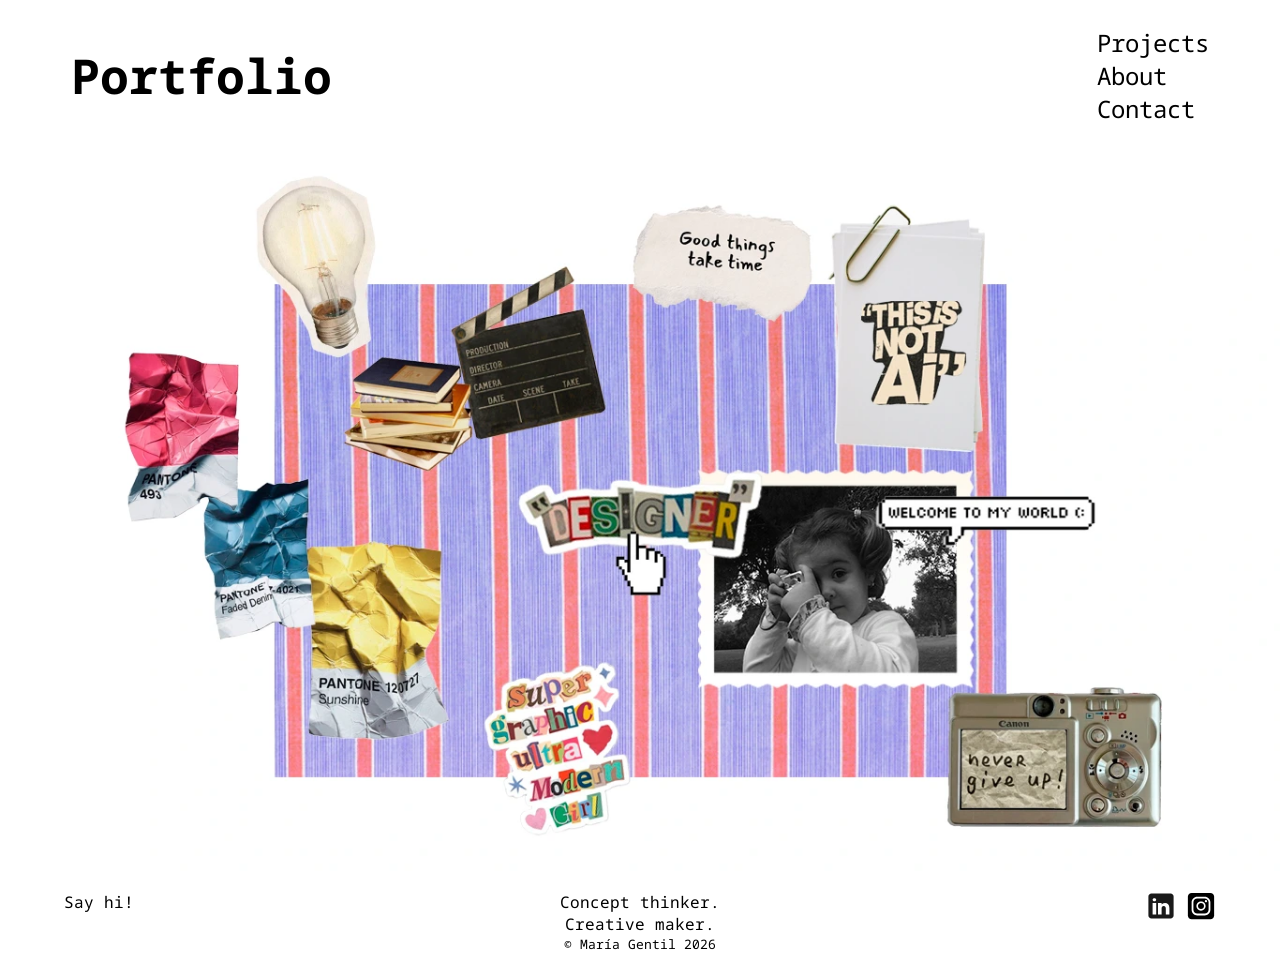
<file: index.html>
<!DOCTYPE html>
<html lang="es">

<head>
    <meta charset="UTF-8">
    <meta name="viewport" content="width=device-width, initial-scale=1.0">
    <link rel="stylesheet" href="style.css">
    <title>Portfolio María Gentil</title>
    <link rel="preconnect" href="https://fonts.googleapis.com">
    <link rel="preconnect" href="https://fonts.gstatic.com" crossorigin>
    <link href="https://fonts.googleapis.com/css2?family=Noto+Sans+Mono:wght@100..900&display=swap" rel="stylesheet">
</head>

<body>
    <header>
        <div class="header-index">
            <h1>
                <a href="index.html">
                    <span>Portfolio</span>
                </a>
            </h1>
            <nav class="header__content">
                <ul class="header__list">
                    <li>
                        <a href="projects/index.html" class="header__list_item">
                            <span>Projects</span>
                        </a>
                    </li>

                    <li>
                        <a href="about/index.html" class="header__list_item">
                            <span>About</span>
                        </a>
                    </li>

                    <li>
                        <a href="contact/index.html" class="header__list_item">
                            <span>Contact</span>
                        </a>
                    </li>
                </ul>
            </nav>
        </div>

    </header>

    <main>
        <!-- doy dos clases, una para los estilos globales (la comparten ambas img) y una individual para hacer mediaquery  -->
        <img src="assets/img/img-home.webp" alt="Imagen portada" class="imagen-portada img-desktop">
        <img src="assets/img/img-home-responsive.webp" alt="Imagen portada" class="imagen-portada img-mobile">
    </main>

    <!-- aplico la notación moderna de las media queries que me ha sugerido cristian para que las img se adapten con picture al ancho del dispositivo sin necesidad de css, no me funciona xd-->

    <footer>
        <div class="footer__email">
            <a href="mailto:maria.gentil.bueno@gmail.com">
                <span>Say hi!</span>
            </a>
        </div>

        <div class="footer__text">
            <p>Concept thinker. <br> Creative maker.</p>
            <p class="footer__text_copy">&copy María Gentil 2026</p>
        </div>

        <div class="footer__icons">
            <a href="https://www.linkedin.com/in/mariagentil/">
                <img src="assets/icons/icon-linkedin.svg" alt="Icono Linkedin" class="footer__icons">
            </a>

            <a href="https://www.instagram.com/bymerygentil?igsh=NXA0N252anNlNWxo&utm_source=qr">
                <img src="assets/icons/icon-instagram.svg" alt="Icono instagram" class="footer__icons">
            </a>

        </div>
    </footer>
</body>

</html>
</file>
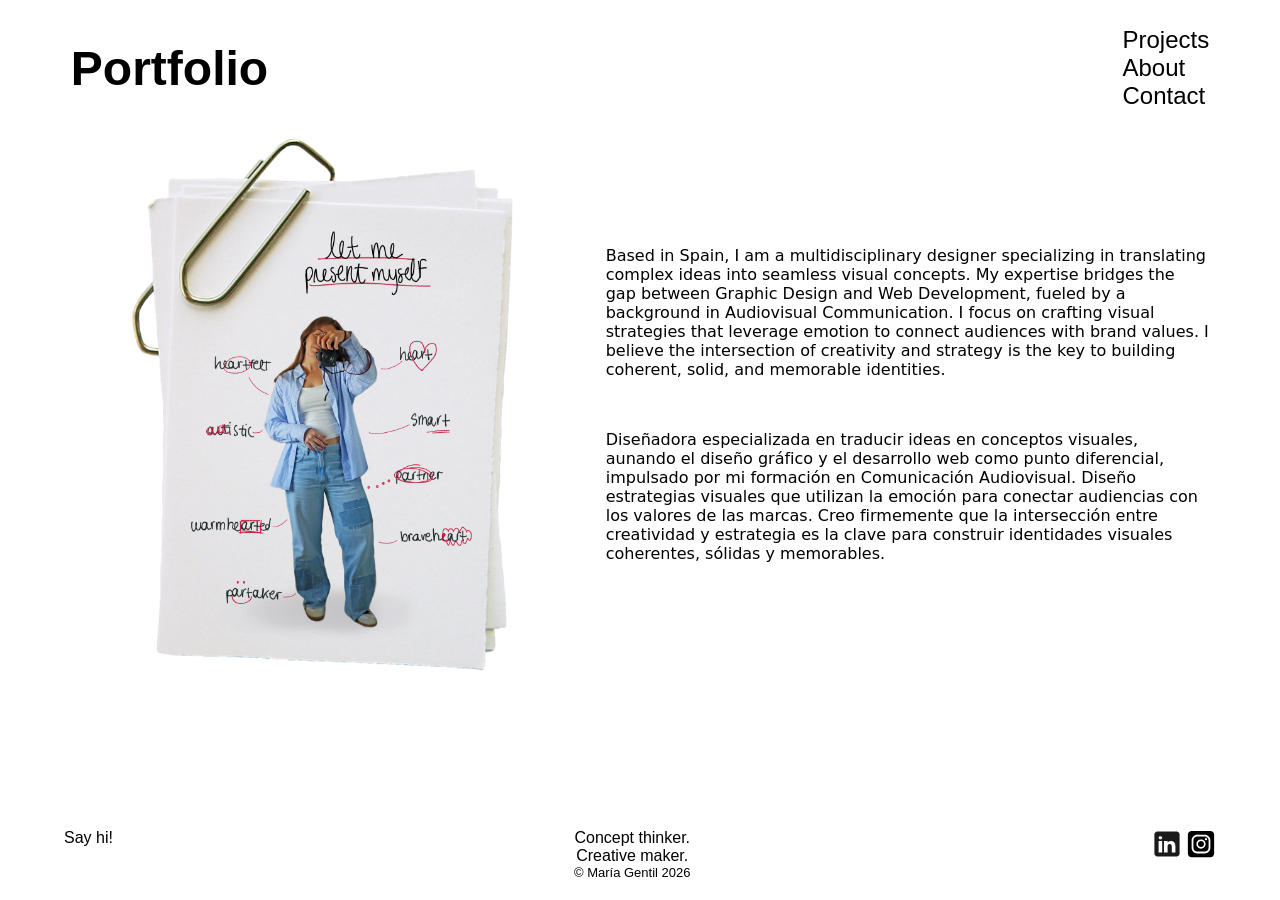
<file: about/index.html>
<!DOCTYPE html>
<html lang="es">
<head>
    <meta charset="UTF-8">
    <meta name="viewport" content="width=device-width, initial-scale=1.0">
    <title>About</title>
    <link rel="stylesheet" href="../style.css">
</head>

<body>
<header>
    <div class="header">
        <h1>
            <a href="index.html">
                <span>Portfolio</span>
            </a>
        </h1>
        <nav class="header__content">
            <ul class="header__list">
                <li>
                    <a href="../projects/index.html" class="header__list_item">
                        <span>Projects</span>
                    </a>
                </li>

                <li>
                    <a href="../about/index.html" class="header__list_item">
                        <span>About</span>
                    </a>
                </li>

                <li>
                    <a href="../contact/index.html" class="header__list_item">
                        <span>Contact</span>
                    </a>
                </li>
            </ul>
        </nav>
    </div>

</header>

<main>
<div class="about__distribution">
<section class="about__section">
    <img src="../assets/img/img-about.webp" alt="Imagen About" class="about__section_img">
<article class="about__section_article">
    <p>Based in Spain, I am a multidisciplinary designer specializing in translating complex ideas into seamless visual
    concepts. My expertise bridges the gap between Graphic Design and Web Development, fueled by a background in Audiovisual
    Communication.
    
    I focus on crafting visual strategies that leverage emotion to connect audiences with brand values. I believe the
    intersection of creativity and strategy is the key to building coherent, solid, and memorable identities.</p> <br> <p>Diseñadora especializada en traducir ideas en conceptos visuales, aunando el diseño gráfico y el desarrollo web como
    punto diferencial, impulsado por mi formación en Comunicación Audiovisual.
    
    Diseño estrategias visuales que utilizan la emoción para conectar audiencias con los valores de las marcas. Creo
    firmemente que la intersección entre creatividad y estrategia es la clave para construir identidades visuales
    coherentes, sólidas y memorables.</p>
</article>
</section>
</div>
</main>
</body>


<footer>
    <div class="footer__email">
        <a href="mailto:maria.gentil.bueno@gmail.com">
            <span>Say hi!</span>
        </a>
    </div>

    <div class="footer__text">
        <p>Concept thinker. <br> Creative maker.</p>
        <p class="footer__text_copy">&copy María Gentil 2026</p>
    </div>

    <div class="footer__icons">
        <a href="https://www.linkedin.com/in/mariagentil/">
            <img src="../assets/icons/icon-linkedin.svg" alt="Icono Linkedin" class="footer__icons">
        </a>

        <a href="https://www.instagram.com/bymerygentil?igsh=NXA0N252anNlNWxo&utm_source=qr">
            <img src="../assets/icons/icon-instagram.svg" alt="Icono instagram" class="footer__icons">
        </a>

    </div>
</footer>
</html>
</file>
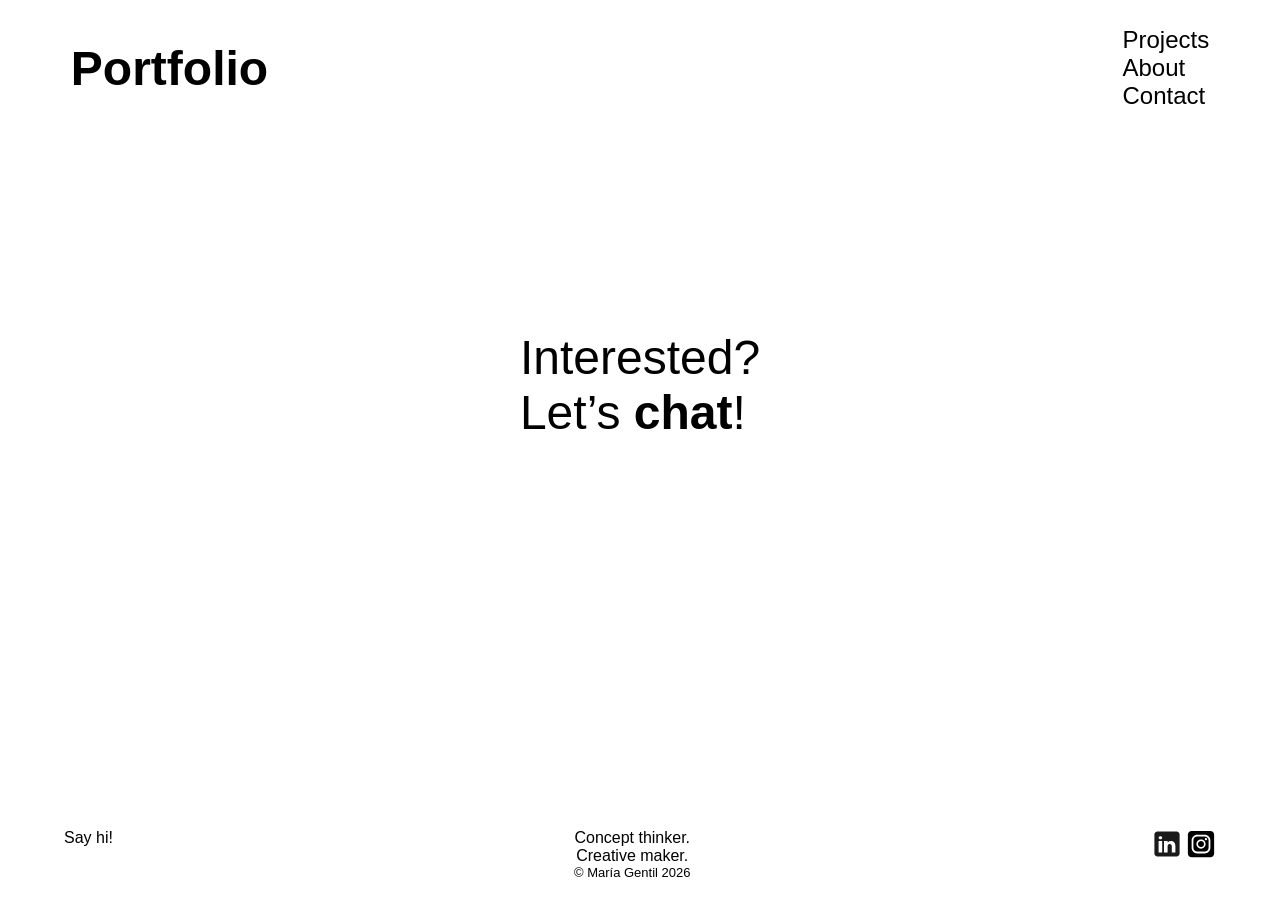
<file: contact/index.html>
<!DOCTYPE html>
<html lang="es">
<head>
    <meta charset="UTF-8">
    <meta name="viewport" content="width=device-width, initial-scale=1.0">
    <title>Contact</title>
    <link rel="stylesheet" href="../style.css">
</head>
<body>
<header>
    <div class="header">
        <h1>
            <a href="../index.html">
                <span>Portfolio</span>
            </a>
        </h1>
        <nav class="header__content">
            <ul class="header__list">
                <li>
                    <a href="../projects/index.html" class="header__list_item">
                        <span>Projects</span>
                    </a>
                </li>

                <li>
                    <a href="../about/index.html" class="header__list_item">
                        <span>About</span>
                    </a>
                </li>

                <li>
                    <a href="../contact/index.html" class="header__list_item">
                        <span>Contact</span>
                    </a>
                </li>
            </ul>
        </nav>
    </div>

</header>

    <main id="padding">
        <div class="contact__main">
            <p class="contact__main_link">
                Interested? <br>Let’s <a href="mailto:maria.gentil.bueno@gmail.com"><strong>chat</strong></a>!
            </p>
            <p class="contact__main_form">

            </p>
        </div>

    </main>

<footer>
    <div class="footer__email">
        <a href="mailto:maria.gentil.bueno@gmail.com">
            <span>Say hi!</span>
        </a>
    </div>

    <div class="footer__text">
        <p>Concept thinker. <br> Creative maker.</p>
        <p class="footer__text_copy">&copy María Gentil 2026</p>
    </div>

    <div class="footer__icons">
        <a href="https://www.linkedin.com/in/mariagentil/">
            <img src="../assets/icons/icon-linkedin.svg" alt="Icono Linkedin" class="footer__icons">
        </a>

        <a href="https://www.instagram.com/bymerygentil?igsh=NXA0N252anNlNWxo&utm_source=qr">
            <img src="../assets/icons/icon-instagram.svg" alt="Icono instagram" class="footer__icons">
        </a>

    </div>
</footer>
</body>

</html>
</file>
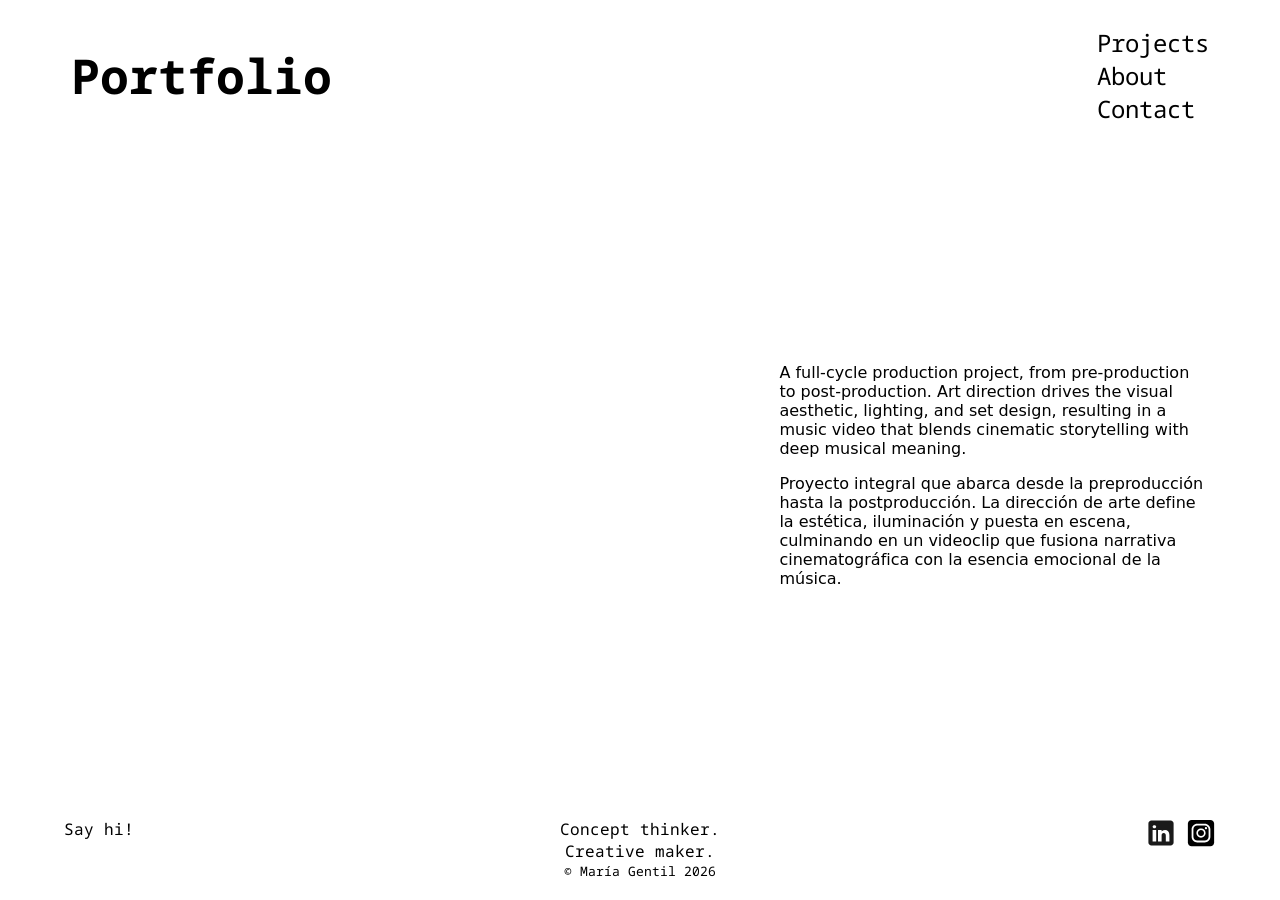
<file: projects/bagdad/index.html>
<!DOCTYPE html>
<html lang="es">

<head>
    <meta charset="UTF-8">
    <meta name="viewport" content="width=device-width, initial-scale=1.0">
    <link rel="stylesheet" href="../../style.css">
    <title>Projects - Videoclip Bagdad </title>
    <link rel="preconnect" href="https://fonts.googleapis.com">
    <link rel="preconnect" href="https://fonts.gstatic.com" crossorigin>
    <link href="https://fonts.googleapis.com/css2?family=Noto+Sans+Mono:wght@100..900&display=swap" rel="stylesheet">
</head>
<body>
    <header>
        <div class="header">
            <h1>
                <a href="../../index.html">
                    <span>Portfolio</span>
                </a>
            </h1>
            <nav class="header__content">
                <ul class="header__list">
                    <li>
                        <a href="../../projects/index.html" class="header__list_item">
                            <span>Projects</span>
                        </a>
                    </li>
    
                    <li>
                        <a href="../../about/index.html" class="header__list_item">
                            <span>About</span>
                        </a>
                    </li>
    
                    <li>
                        <a href="../../contact/index.html" class="header__list_item">
                            <span>Contact</span>
                        </a>
                    </li>
                </ul>
            </nav>
        </div>
    </header>

    <main id="padding">
        <div class="projects__section">
        <section class="projects__section_youtube">
            <iframe src="https://www.youtube.com/embed/K7L4XWRVIbQ?si=KBaceQdsBdbwF7-N"
                title="YouTube video player" 
                allow="accelerometer; autoplay; clipboard-write; encrypted-media; gyroscope; picture-in-picture; web-share"
                referrerpolicy="strict-origin-when-cross-origin" allowfullscreen></iframe>
        </section>

        <article class="projects__section_text">
            <p>A full-cycle production project, from pre-production to post-production. Art direction drives the visual aesthetic,
            lighting, and set design, resulting in a music video that blends cinematic storytelling with deep musical meaning.</p>
            <p>Proyecto integral que abarca desde la preproducción hasta la postproducción. La dirección de arte define la estética,
                iluminación y puesta en escena, culminando en un videoclip que fusiona narrativa cinematográfica con la esencia
                emocional de la música.
            </p>
        </article>
        </div>
    </main>

<footer>
    <div class="footer__email">
        <a href="mailto:maria.gentil.bueno@gmail.com">
            <span>Say hi!</span>
        </a>
    </div>

    <div class="footer__text">
        <p>Concept thinker. <br> Creative maker.</p>
        <p class="footer__text_copy">&copy María Gentil 2026</p>
    </div>

    <div class="footer__icons">
        <a href="https://www.linkedin.com/in/mariagentil/">
            <img src="../../assets/icons/icon-linkedin.svg" alt="Icono Linkedin" class="footer__icons">
        </a>

        <a href="https://www.instagram.com/bymerygentil?igsh=NXA0N252anNlNWxo&utm_source=qr">
            <img src="../../assets/icons/icon-instagram.svg" alt="Icono instagram" class="footer__icons">
        </a>

    </div>
</footer>


</body>
</html>
</file>
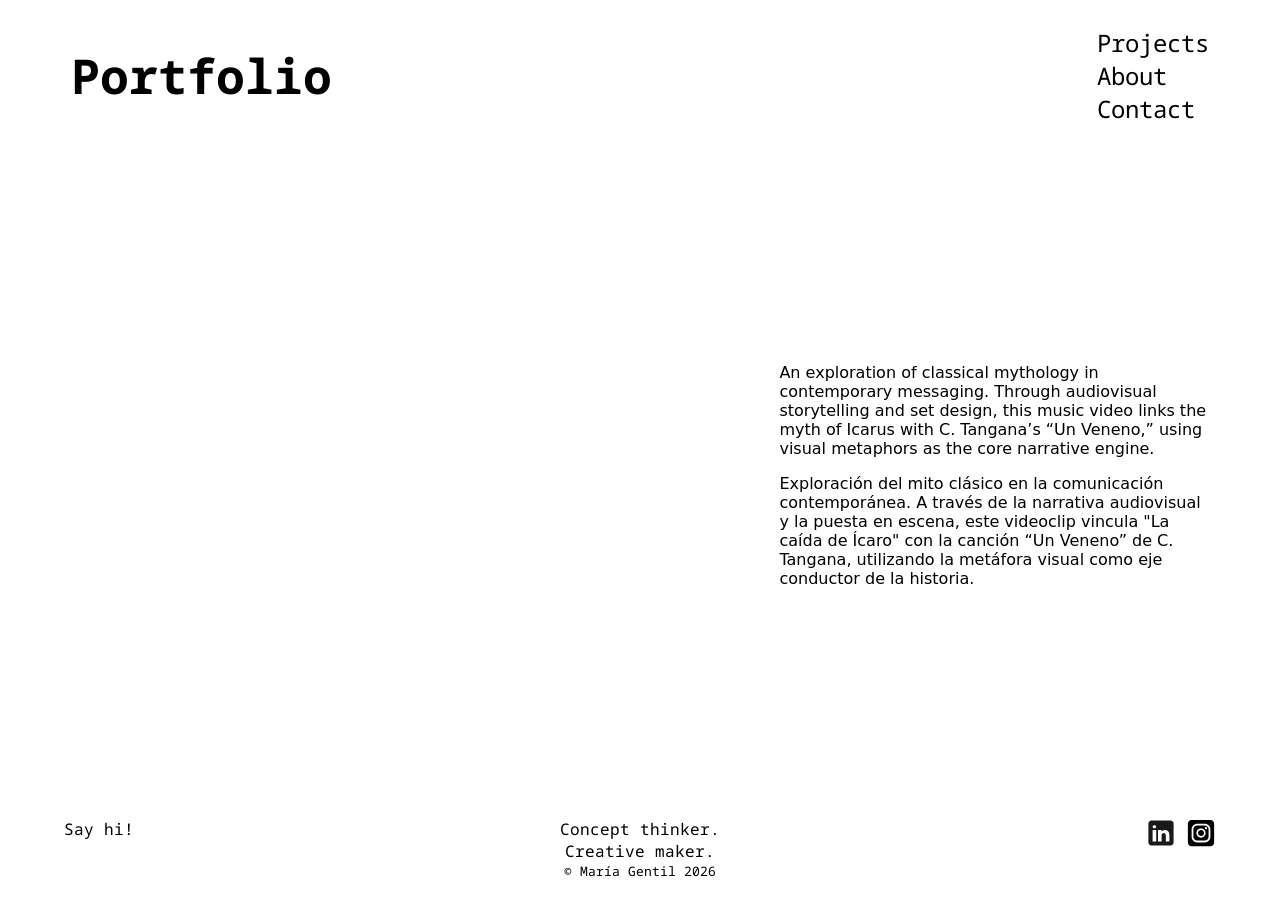
<file: projects/icaro/index.html>
<!DOCTYPE html>
<html lang="es">

<head>
    <meta charset="UTF-8">
    <meta name="viewport" content="width=device-width, initial-scale=1.0">
    <link rel="stylesheet" href="../../style.css">
    <title>Projects - Videoclip Ícaro </title>
    <link rel="preconnect" href="https://fonts.googleapis.com">
    <link rel="preconnect" href="https://fonts.gstatic.com" crossorigin>
    <link href="https://fonts.googleapis.com/css2?family=Noto+Sans+Mono:wght@100..900&display=swap" rel="stylesheet">
</head>

<body>
    <header>
        <div class="header">
            <h1>
                <a href="../../index.html">
                    <span>Portfolio</span>
                </a>
            </h1>
            <nav class="header__content">
                <ul class="header__list">
                    <li>
                        <a href="../../projects/index.html" class="header__list_item">
                            <span>Projects</span>
                        </a>
                    </li>

                    <li>
                        <a href="../../about/index.html" class="header__list_item">
                            <span>About</span>
                        </a>
                    </li>

                    <li>
                        <a href="../../contact/index.html" class="header__list_item">
                            <span>Contact</span>
                        </a>
                    </li>
                </ul>
            </nav>
        </div>
    </header>

    <main id="padding">
        <div class="projects__section">
            <section class="projects__section_youtube">
                <iframe src="https://www.youtube.com/embed/9s7Kg8kzSPk?si=S_D_dvJ7Y6d9Iuui"
                    title="YouTube video player" frameborder="0"
                    allow="accelerometer; autoplay; clipboard-write; encrypted-media; gyroscope; picture-in-picture; web-share"
                    referrerpolicy="strict-origin-when-cross-origin" allowfullscreen></iframe>
            </section>

            <article class="projects__section_text">
                <p>An exploration of classical mythology in contemporary messaging. Through audiovisual storytelling and set design, this
                music video links the myth of Icarus with C. Tangana’s “Un Veneno,” using visual metaphors as the core narrative engine.</p>
                <p>Exploración del mito clásico en la comunicación contemporánea. A través de la narrativa audiovisual y la puesta en
                escena, este videoclip vincula "La caída de Ícaro" con la canción “Un Veneno” de C. Tangana, utilizando la metáfora visual como eje conductor de la historia.
                </p>
            </article>
        </div>
    </main>

    <footer>
        <div class="footer__email">
            <a href="mailto:maria.gentil.bueno@gmail.com">
                <span>Say hi!</span>
            </a>
        </div>

        <div class="footer__text">
            <p>Concept thinker. <br> Creative maker.</p>
            <p class="footer__text_copy">&copy María Gentil 2026</p>
        </div>

        <div class="footer__icons">
            <a href="https://www.linkedin.com/in/mariagentil/">
                <img src="../../assets/icons/icon-linkedin.svg" alt="Icono Linkedin" class="footer__icons">
            </a>

            <a href="https://www.instagram.com/bymerygentil?igsh=NXA0N252anNlNWxo&utm_source=qr">
                <img src="../../assets/icons/icon-instagram.svg" alt="Icono instagram" class="footer__icons">
            </a>
        </div>
    </footer>
</body>

</html>
</file>
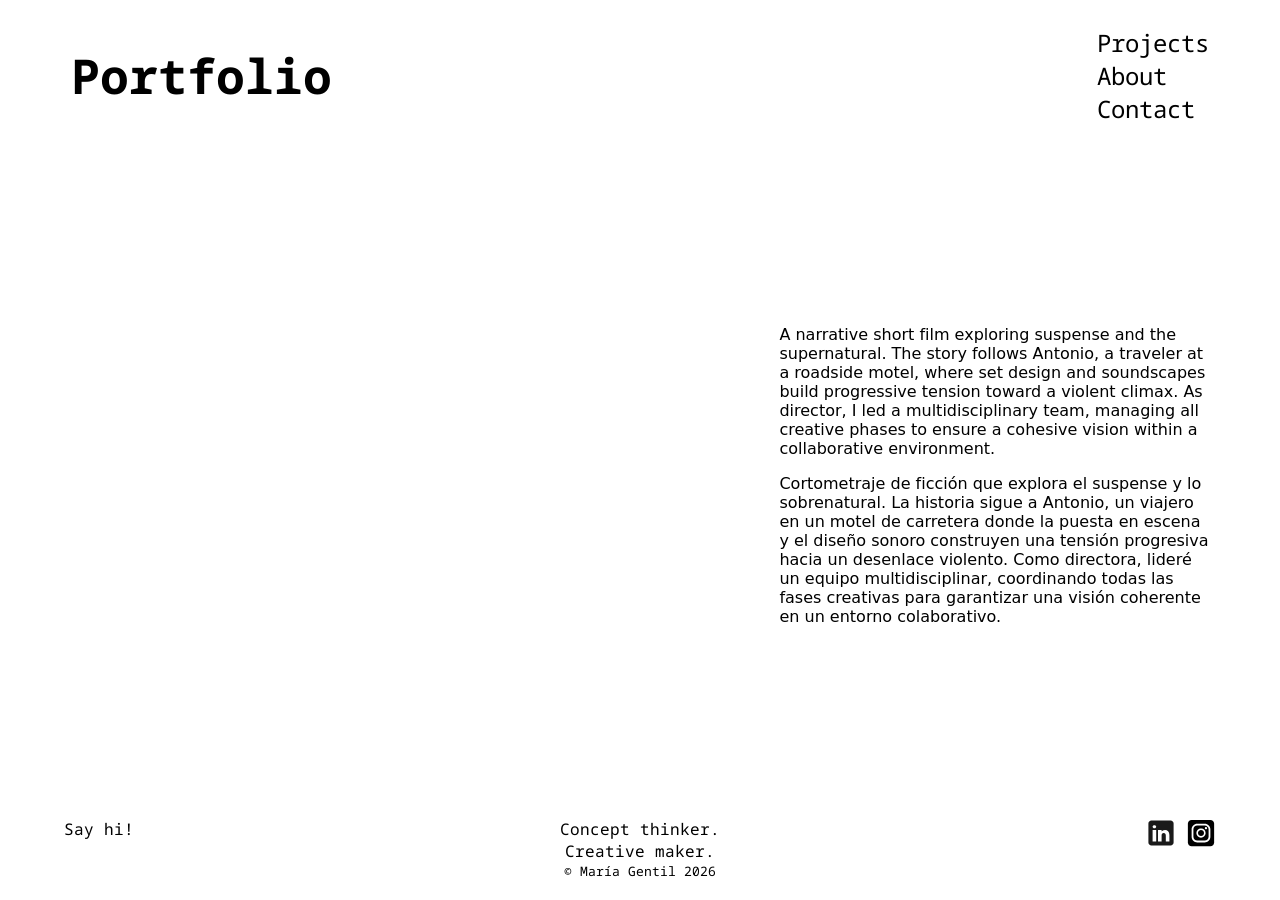
<file: projects/motel/index.html>
<!DOCTYPE html>
<html lang="es">

<head>
    <meta charset="UTF-8">
    <meta name="viewport" content="width=device-width, initial-scale=1.0">
    <link rel="stylesheet" href="../../style.css">
    <title>Projects - Cortometraje Motel California </title>
    <link rel="preconnect" href="https://fonts.googleapis.com">
    <link rel="preconnect" href="https://fonts.gstatic.com" crossorigin>
    <link href="https://fonts.googleapis.com/css2?family=Noto+Sans+Mono:wght@100..900&display=swap" rel="stylesheet">
</head>

<body>
    <header>
        <div class="header">
            <h1>
                <a href="../../index.html">
                    <span>Portfolio</span>
                </a>
            </h1>
            <nav class="header__content">
                <ul class="header__list">
                    <li>
                        <a href="../../projects/index.html" class="header__list_item">
                            <span>Projects</span>
                        </a>
                    </li>

                    <li>
                        <a href="../../about/index.html" class="header__list_item">
                            <span>About</span>
                        </a>
                    </li>

                    <li>
                        <a href="../../contact/index.html" class="header__list_item">
                            <span>Contact</span>
                        </a>
                    </li>
                </ul>
            </nav>
        </div>
    </header>

    <main id="padding">
        <div class="projects__section">
            <section class="projects__section_youtube">
                <iframe src="https://www.youtube.com/embed/1aFuezu10Mg?si=j_8Z-yb-IFocEwCd"
                    title="YouTube video player" frameborder="0"
                    allow="accelerometer; autoplay; clipboard-write; encrypted-media; gyroscope; picture-in-picture; web-share"
                    referrerpolicy="strict-origin-when-cross-origin" allowfullscreen></iframe>
            </section>

            <article class="projects__section_text">
                <p>A narrative short film exploring suspense and the supernatural. The story follows Antonio, a traveler at a roadside
                motel, where set design and soundscapes build progressive tension toward a violent climax. As director, I led a
                multidisciplinary team, managing all creative phases to ensure a cohesive vision within a collaborative environment.</p>
                <p>Cortometraje de ficción que explora el suspense y lo sobrenatural. La historia sigue a Antonio, un viajero en un motel
                de carretera donde la puesta en escena y el diseño sonoro construyen una tensión progresiva hacia un desenlace violento.
                Como directora, lideré un equipo multidisciplinar, coordinando todas las fases creativas para garantizar una visión
                coherente en un entorno colaborativo.
                </p>
            </article>
        </div>
    </main>

    <footer>
        <div class="footer__email">
            <a href="mailto:maria.gentil.bueno@gmail.com">
                <span>Say hi!</span>
            </a>
        </div>

        <div class="footer__text">
            <p>Concept thinker. <br> Creative maker.</p>
            <p class="footer__text_copy">&copy María Gentil 2026</p>
        </div>

        <div class="footer__icons">
            <a href="https://www.linkedin.com/in/mariagentil/">
                <img src="../../assets/icons/icon-linkedin.svg" alt="Icono Linkedin" class="footer__icons">
            </a>

            <a href="https://www.instagram.com/bymerygentil?igsh=NXA0N252anNlNWxo&utm_source=qr">
                <img src="../../assets/icons/icon-instagram.svg" alt="Icono instagram" class="footer__icons">
            </a>

        </div>
    </footer>
</body>

</html>
</file>
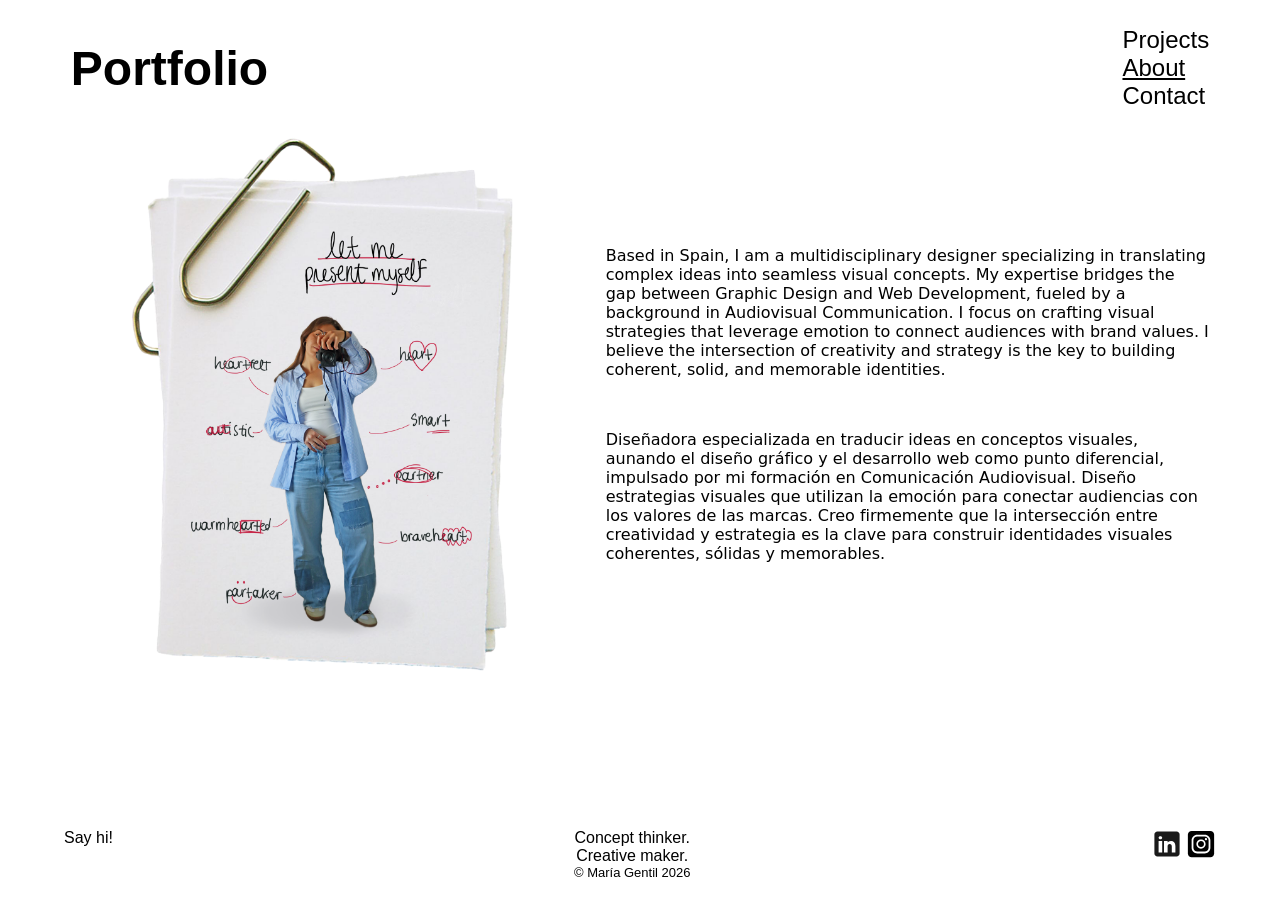
<file: about.html>
<!DOCTYPE html>
<html lang="es">
<head>
    <meta charset="UTF-8">
    <meta name="viewport" content="width=device-width, initial-scale=1.0">
    <title>About</title>
    <link rel="stylesheet" href="style.css">
</head>

<body>
<header>
<div class="header">
    <h1>
        <a href="index.html">
            <span>Portfolio</span>
        </a>
    </h1>
    <nav class="header__content">
        <ul class="header__list">
            <li>
                <a href="projects.html" class="header__list_item">
                    <span>Projects</span>
                </a>
            </li>

            <li>
                <a href="about.html" class="header__list_item" id="header__item_underline">
                    <span>About</span>
                </a>
            </li>

            <li>
                <a href="contact.html" class="header__list_item">
                    <span>Contact</span>
                </a>
            </li>
        </ul>
    </nav>
</div>
</header>

<main>
<div class="about__distribution">
<section class="about__section">
    <img src="assets/img/img-about.webp" alt="Imagen About" class="about__section_img">
<article class="about__section_article">
    <p>Based in Spain, I am a multidisciplinary designer specializing in translating complex ideas into seamless visual
    concepts. My expertise bridges the gap between Graphic Design and Web Development, fueled by a background in Audiovisual
    Communication.
    
    I focus on crafting visual strategies that leverage emotion to connect audiences with brand values. I believe the
    intersection of creativity and strategy is the key to building coherent, solid, and memorable identities.</p> <br> <p>Diseñadora especializada en traducir ideas en conceptos visuales, aunando el diseño gráfico y el desarrollo web como
    punto diferencial, impulsado por mi formación en Comunicación Audiovisual.
    
    Diseño estrategias visuales que utilizan la emoción para conectar audiencias con los valores de las marcas. Creo
    firmemente que la intersección entre creatividad y estrategia es la clave para construir identidades visuales
    coherentes, sólidas y memorables.</p>
</article>
</section>
</div>
</main>
</body>


<footer>
    <div class="footer__email">
        <a href="mailto:maria.gentil.bueno@gmail.com">
            <span>Say hi!</span>
        </a>
    </div>

    <div class="footer__text">
        <p>Concept thinker. <br> Creative maker.</p>
        <p class="footer__text_copy">&copy María Gentil 2026</p>
    </div>

    <div class="footer__icons">
        <a href="https://www.linkedin.com/in/mariagentil/">
            <img src="assets/icons/icon-linkedin.svg" alt="Icono Linkedin" class="footer__icons">
        </a>

        <a href="https://www.instagram.com/bymerygentil?igsh=NXA0N252anNlNWxo&utm_source=qr">
            <img src="assets/icons/icon-instagram.svg" alt="Icono instagram" class="footer__icons">
        </a>

    </div>
</footer>
</html>
</file>
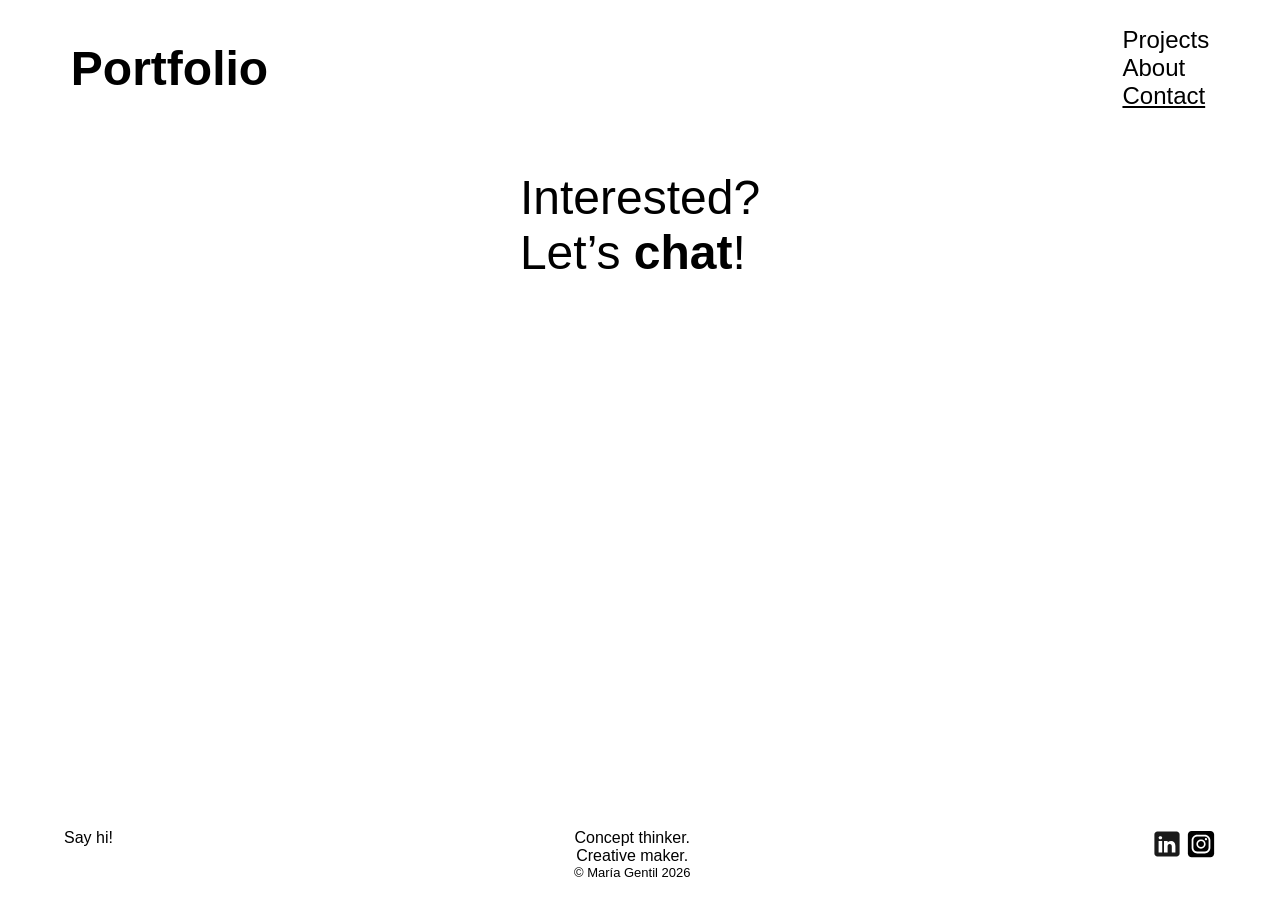
<file: contact.html>
<!DOCTYPE html>
<html lang="es">
<head>
    <meta charset="UTF-8">
    <meta name="viewport" content="width=device-width, initial-scale=1.0">
    <title>Contact</title>
    <link rel="stylesheet" href="style.css">
</head>
<body>
    <header>
        <div class="header">
            <h1>
                <a href="index.html">
                    <span>Portfolio</span>
                </a>
            </h1>
            <nav class="header__content">
                <ul class="header__list">
                    <li>
                        <a href="projects.html" class="header__list_item">
                            <span>Projects</span>
                        </a>
                    </li>

                    <li>
                        <a href="about.html" class="header__list_item">
                            <span>About</span>
                        </a>
                    </li>

                    <li>
                        <a href="contact.html" class="header__list_item" id="header__item_underline">
                            <span>Contact</span>
                        </a>
                    </li>
                </ul>
            </nav>
        </div>
    </header>

    <main>
        <div class="contact__main">
            <p class="contact__main_link">
                Interested? <br>Let’s <a href="#"><strong>chat</strong></a>!
            </p>
            <p class="contact__main_form">

            </p>
        </div>

    </main>

<footer>
    <div class="footer__email">
        <a href="mailto:maria.gentil.bueno@gmail.com">
            <span>Say hi!</span>
        </a>
    </div>

    <div class="footer__text">
        <p>Concept thinker. <br> Creative maker.</p>
        <p class="footer__text_copy">&copy María Gentil 2026</p>
    </div>

    <div class="footer__icons">
        <a href="https://www.linkedin.com/in/mariagentil/">
            <img src="assets/icons/icon-linkedin.svg" alt="Icono Linkedin" class="footer__icons">
        </a>

        <a href="https://www.instagram.com/bymerygentil?igsh=NXA0N252anNlNWxo&utm_source=qr">
            <img src="assets/icons/icon-instagram.svg" alt="Icono instagram" class="footer__icons">
        </a>

    </div>
</footer>
</body>

</html>
</file>
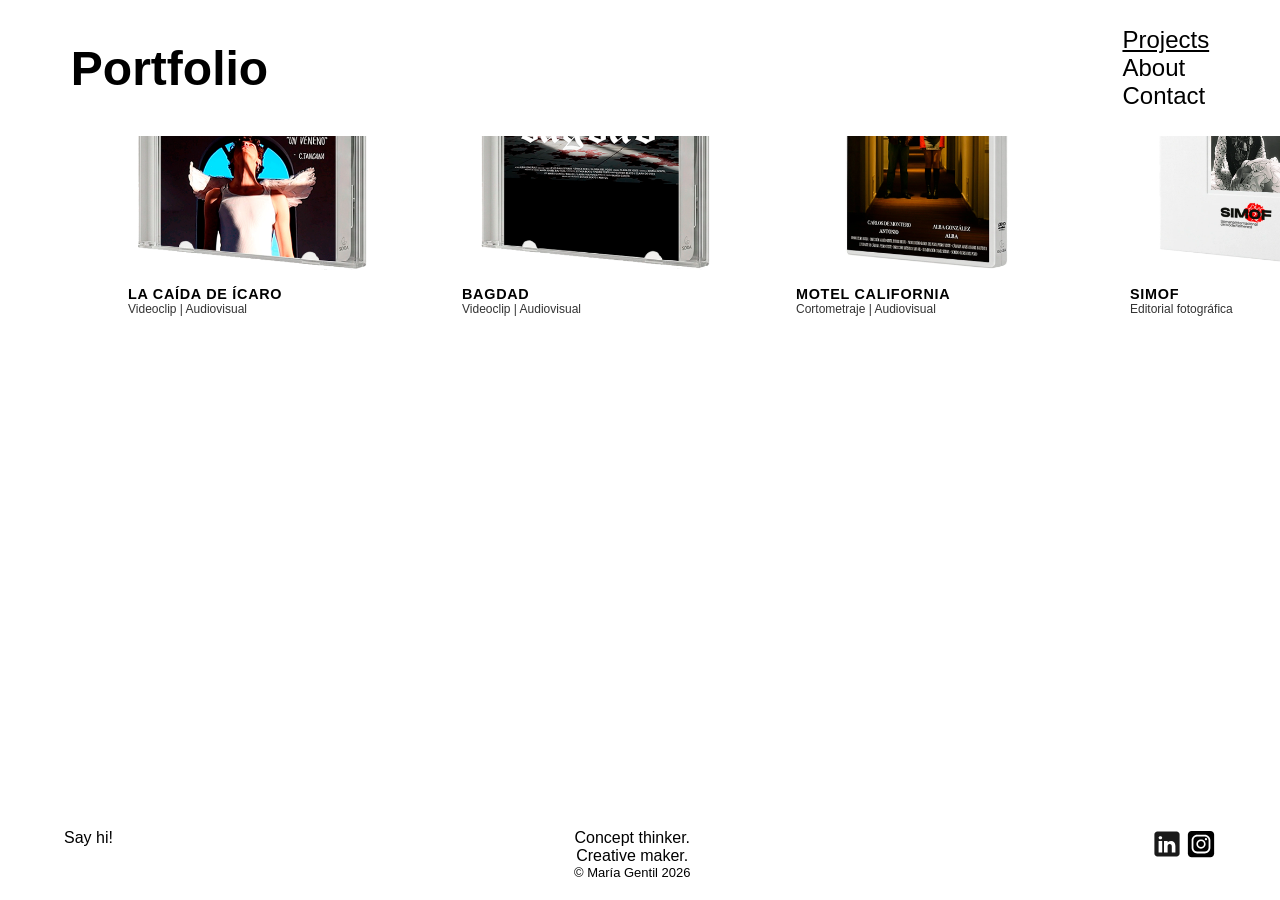
<file: projects.html>
<!DOCTYPE html>
<html lang="es">
<head>
    <meta charset="UTF-8">
    <meta name="viewport" content="width=device-width, initial-scale=1.0">
    <title>Projects</title>
    <link rel="stylesheet" href="style.css">
</head>
<body>
    <header>
        <div class="header">
            <h1>
                <a href="index.html">
                    <span>Portfolio</span>
                </a>
            </h1>
            <nav class="header__content">
                <ul class="header__list">
                    <li>
                        <a href="projects.html" class="header__list_item" id="header__item_underline">
                            <span>Projects</span>
                        </a>
                    </li>

                    <li>
                        <a href="about.html" class="header__list_item">
                            <span>About</span>
                        </a>
                    </li>

                    <li>
                        <a href="contact.html" class="header__list_item">
                            <span>Contact</span>
                        </a>
                    </li>
                </ul>
            </nav>
        </div>
    </header>

<main>

    <div class="projects-track">
    
        <a href="projects-av-icaro.html" class="project-card">
            <img src="assets/img/img-av-icaro-portada.webp" alt="Videoclip Icaro">
            <div class="project-info">
                <p>La caída de ícaro</p>
                <span>Videoclip | Audiovisual</span>
            </div>
        </a>

        <a href="projects-av-bagdad.html" class="project-card">
            <img src="assets/img/img-av-bagdad-portada.webp" alt="Videoclip Bagdad">
            <div class="project-info">
                <p>Bagdad</p>
                <span>Videoclip | Audiovisual</span>
            </div>
        </a>

         <a href="projects-av-motelcalifornia.html" class="project-card">
                <img src="assets/img/img-av-motel-portada.webp" alt="Motel California">
                <div class="project-info">
                    <p>Motel California</p>
                    <span>Cortometraje | Audiovisual</span>
                </div>
            </a>
        
             <a href="projects-av-simof.html" class="project-card">
                    <img src="assets/img/img-av-simof-portada.webp" alt="Simof">
                    <div class="project-info">
                        <p>SIMOF</p>
                        <span>Editorial fotográfica</span>
                    </div>
                </a>

                <a href="projects-av-aveiro.html" class="project-card">
                    <img src="assets/img/img-av-aveiro-portada.webp" alt="Aveiro">
                    <div class="project-info">
                        <p>Aveiro</p>
                        <span>Editorial fotográfica</span>
                    </div>
                </a>

                <a href="projects-av-futbolmas.html" class="project-card">
                    <img src="assets/img/img-av-futbol-portada.webp" alt="Futbol mas">
                    <div class="project-info">
                        <p>Fútbol Más España</p>
                        <span>Editorial fotográfica | Voluntariado</span>
                    </div>
                </a>

                <a href="projects-branding-bloom.html" class="project-card">
                    <img src="assets/img/img-branding-bloom-portada.webp" alt="Bloom">
                    <div class="project-info">
                        <p>Bloom</p>
                        <span>Rebranding</span>
                    </div>
                </a>

                <a href="projects-branding-panar.html" class="project-card">
                    <img src="assets/img/img-branding-panar-portada.webp" alt="Panar">
                    <div class="project-info">
                        <p>Panar</p>
                        <span>Diseño UX/UI</span>
                    </div>
                </a>
    </div>
</main>


<footer>
    <div class="footer__email">
        <a href="mailto:maria.gentil.bueno@gmail.com">
            <span>Say hi!</span>
        </a>
    </div>

    <div class="footer__text">
        <p>Concept thinker. <br> Creative maker.</p>
        <p class="footer__text_copy">&copy María Gentil 2026</p>
    </div>

    <div class="footer__icons">
        <a href="https://www.linkedin.com/in/mariagentil/">
            <img src="assets/icons/icon-linkedin.svg" alt="Icono Linkedin" class="footer__icons">
        </a>

        <a href="https://www.instagram.com/bymerygentil?igsh=NXA0N252anNlNWxo&utm_source=qr">
            <img src="assets/icons/icon-instagram.svg" alt="Icono instagram" class="footer__icons">
        </a>

    </div>
</footer>
</body>

</html>
</file>
<file: style.css>
:root {
    /* font-family: Noto, system-ui, -apple-system, BlinkMacSystemFont, 'Segoe UI', Roboto, Oxygen, Ubuntu, Cantarell, 'Open Sans', 'Helvetica Neue', sans-serif;  */
    --clr-text: hsl(0, 0%, 0%);
    --clr-bg: hsl(0, 0%, 100%);
    --clr-text-details: hsl(0, 0%, 50%);
    /* para que todos los navegadores puedan tener la fuente, metes el embed code de google fonts en <head> */
    --text-font: "Noto Sans Mono", sans-serif;
    --text-size-footer: clamp(0.875rem, 0.7386rem+0.6818vw, 1.25rem);
    --text-size-header: clamp(1rem, 0.8rem + 1vw, 1.5rem);
    --padding-inline: clamp(1rem, -0.1429rem + 5.7143vw, 5rem);
    --text-font-text: system-ui, -apple-system,
        BlinkMacSystemFont, 'Segoe UI', Roboto,Oxygen, Ubuntu, Cantarell, 'Open Sans', 'Helvetica Neue', sans-serif;
    --padding-left: 6vw;
}

/* utility classes */
.strong {
    font-family: var(--text-font);
    font-weight: bold;
    color: var(--clr-text-details);
}

.text-details {
    font-family: var(--text-font-text);
}

.padding-inline {
    width: var(--padding-inline);
}

.centered {
    justify-content: center;
    align-content: center;
    text-align: center;
    width: 100%;
}

.hidden {
    display: none;
}


* {
    /* problema del modelo de caja css, que suma el borde de los elementos; para que no te sume el ancho de los elementos incluidos el padding y el border */
    box-sizing: border-box;
}

body {
    margin: 0;
    padding: 0;
    /* para que sea la altura del viewport */
    min-height: 100vh;
    display: grid;
    /* para distribuir el espacio que ocupará header-main-footer , lo dejo como comentario porque ha sido uno de mis primeros errores y no quiero que se me olvide: el error estaba en que había muchísimo espacio en blanco y el resto del contenido estaba al final de la página; las fr reparten el espacio disponible, le estaba diciendo 200 veces el espacio de main a header... gafes del oficio*/
    grid-template-rows: auto 1fr auto;
    font-family: var(--text-font);
    /* para que al hacer scroll lateral en la página de proyectos el contenido no se desborde */
    overflow-x: hidden;
}

ul {
    /* para quitarle el punto a las listas */
    list-style-type: none;
}

main {
    width: 100vw;
    overflow: hidden;
}

#padding {
    padding-top: 10rem;
    width: 100vw;
    overflow: hidden;
}
/* HEADER */

.header {
    /* para hacer la disposición del header en fila con dos partes, al principio hice grid pero es más sencillo flex para lo que quiero */
    display: flex;
    justify-content: space-between;
    /* esto me da problemas porque las columnas ocupan más espacio de la cuenta, flex solo el que necesita, así que lo cambio de grid a flex*/
    /* para alinear entre sí los elementos del header al centro */
    align-items: center;
    /* con width:100% aseguras que ocupe todo el ancho */
    width: 100%;
    max-width: 100%;
    box-sizing: border-box;
    overflow: hidden;
    /* con flx-wrap he conseguido que no se desborde */
    flex-wrap: wrap;
    padding: 2px var(--padding-inline);
    font-size: var(--text-size-header);
    position: fixed;
    z-index: 999;
    background-color: var(--clr-bg);
}

.header-index {
    display: flex;
    justify-content: space-between;
    align-items: center;
    width: 100%;
    max-width: 100%;
    box-sizing: border-box;
    overflow: hidden;
    flex-wrap: wrap;
    padding: 2px var(--padding-inline);
    font-size: var(--text-size-header);
}

.header__content {
    display: flex;
    flex-direction: row;

}

/* .header__list {
    display: flex;
    flex-direction: row;
    gap: 5px;
} */


/* para que se subraye la sección del header en la que se encuentre el usuario */
#header__item_underline {
    text-decoration: underline;
}

a {
    /* para quitar el underline a los links */
    text-decoration: none;
    color: var(--clr-text);
    /* transición suave, pero no la entiendo muy bien */
    transition: text-decoration 0.3s ease;
}

a:hover {
    text-decoration: underline;
}

/* para quitar el underline de "portfolio" */
h1 a:hover {
    text-decoration: none;
}

/* FOOTER */

footer {
    display: flex;
    justify-content: space-between;
    padding: 20px 5%;
    box-sizing: border-box;
    font-size: var(--text-size-footer);

    /* quiero que cada uno de los elementos esté centrado dentro de su contenedor */
    footer div {
        justify-content: center;
    }

    .footer__icons {
        height: 30px;
    }

    /* para centrar la justificación del texto del footer */
    .footer__text {
        text-align: center;
        margin: 0;
    }

    .footer__text p {
        margin: 0;
    }

    .footer__text_copy {
        font-size: small;
    }
}


.imagen-portada {
    /* Para que no se salga de la pantalla */
    max-width: 100%;
    height: auto;
    /* puse flex al principio pensando  que el siguiente elemento se pusiera abajo , pero vi el fallo y lo corregí*/
    display: block;
}

/* este es el breakpoint para mostrar img responsive, he decidido diseñar con mobile first, por lo que lo primero que se aplica será para móvil y después la condición para desktop */
.img-desktop {
    display: none;
}

.img-mobile {
    display: block;
}


/* ABOUT */

.about__section {
    display: grid;
    /* en móvil 1 columna y en desktop 2 */
    grid-template-columns: 1fr;
    gap: 2rem;
    align-items: center;
    padding: 1rem var(--padding-inline);

    .about__section_img {
        max-width: 100%;
    }
}

/* hay que definir la altura para permitir que el contenido se centre verticalmente */
.about__distribution {
    display: flex;

    /* Centra verticalmente */
    align-items: center;

    /* Centra horizontalmente */
    justify-content: center;

    /* Ocupa todo el alto que le da el main */
    height: 100%;

    width: 100%;
}

.about__section_img {
    max-width: 500px;
    object-fit: cover;
    display: block;
    margin: 0 auto;

}

.about__section_article {
    font-family: var(--text-font-text)
}

.contact__main {

    display: flex;
    align-items: center;
    justify-content: center;
    height: 50vh;

    .contact__main_link {
        font-size: 3em;
    }

    /* a {
        font-weight: bold;
    } */

}

/* .section__slider {
    display: flex;
    align-items: center;
} */


/* PROJECTS */
/* Lo siguiente es para la página de proyectos, para presentar cada uno con scroll lateral */
.main__projects {
    width: 100%;
    height: auto;
}

.sticky-container {
    position: relative;
    /* No es sticky en móvil */
    display: block;
}

.projects-track {
    display: flex;
    /* para apilarlas en móvil en columna */
    flex-direction: column;
    gap: 2rem;
    padding: 9rem var(--padding-inline);
    align-items: center;
    flex-wrap: nonrap;
}

/* tarjeta de cada img */
.project-card {
    display: flex;
    flex-direction: column;
    position: relative;
    /* con esto evitas que se encojan para caber en la pantalla */
    flex-shrink: 0;
    width: 100%;
    max-width: 250px;
    ;
    text-decoration: none;
}

.project-card:hover {
    text-decoration: none;
}

/* características de cada imagen */
.project-card img {
    /* con esto consigues que ocupen el 100% del ancho de la card */
    width: 100%;
    object-fit: cover;
    /* transición al aplicar cualquier cambio */
    transition: transform 0.5s cubic-bezier(0.25, 1, 0.5, 1);
    display: block;
}

/* efecto hover */
.project-card:hover img {
    /* con scale 1.06 agrandas el elemento un 6% más de su tamaño normal (que es =1), con overflow:hidden en la card recortas lo que se salga, para que el zoom ocurra hacia dentro sin romper el layout*/
    transform: scale(1.04);
    text-decoration: none;
}

.project-disc {
    /* desactivamos el disco en móvil para que no ocupe espacio en blanco vacío */
    display: none;
}

/* etiqueta de cada proyecto */
.project-info {
    padding: 1rem 0;
    text-align: left;
    width: 100%;
}

.project-info p {
    margin: 0;
    font-weight: bold;
    font-size: 0.9em;
    text-transform: uppercase;
    letter-spacing: 0.05em;
}


.project-info span {
    font-size: 0.75rem;
    opacity: 0.8;
    display: block;
}

    /* PROJECTS - PAGES */
.projects__section {
    display: grid;
    grid-template-columns: 1fr;
    gap: 2rem;
    align-items: center;
    padding: 1rem var(--padding-inline);
    align-items: center;
}
.projects__section_youtube {
    width: 100%;
    position: relative;
    /* para mantener la relación 16:9 */
    padding-bottom: 56.25%;
    height: 0;
    overflow: hidden;
}

.projects__section_youtube iframe {
    position: absolute;
    top: 0;
    left: 0;
    width: 100%;
    height: 100%;
    border: none;
}

.projects__section_text {
    font-family: var(--text-font-text);
}

    /* PROJECTS - PAGES - GALERÍA */
.editorial {
    background-color: var(--clr-bg);
}

.editorial__details {
    display: flex;
    flex-direction: column;
}

.editorial__details_1 {
    display: grid;
    grid-template-columns: 1fr 1fr 1fr;
}

.editorial__details_container {
    display: flex;
    flex-direction: column;
    gap: 3px;
    align-items: flex-start;
    padding-left: var(--padding-left)
}


/* estilos base */
.editorial__intro {
    padding: 4rem var(--padding-inline);
    min-height: 60vh;
    display: flex;
    align-items: center;
    background-color: var(--clr-bg);
}

/* Galería en Móvil: Una imagen debajo de otra */
.editorial__gallery {
    display: flex;
    flex-direction: column;
    gap: 1rem;
    padding: 1rem;
    background-color: var(--clr-bg);
    position: relative;
    z-index: 2;
}

.gallery__item {
    width: 100%;
    overflow: hidden;
}

.gallery__item img {
    width: 100%;
    height: auto;
    display: block;
    object-fit: cover;
    transition: transform 0.5s ease;
}

.editorial__gallery-simof {
    display: grid;
    grid-template-columns: repeat(2, 1fr);
    gap: 1rem;
    padding: 1rem;
    background-color: var(--clr-bg);
    position: relative;
    z-index: 2;
}

/* Bloom */
.bloom__logo {
    width: clamp(100px, 100%, 300px);
}

.bloom__logo img {
    width: 100%;
}

.gallery-grid {
    display: grid;
    grid-template-columns: repeat(3, 1fr);
    gap: 0.5rem;
    padding: 0, var(--padding-inline);
}

/* se queda huérfana 1 foto, no consigo arreglarlo */


.gallery__item_2 {
    width: 100%;
    aspect-ratio: 2 / 3;
    overflow: hidden;
}

.gallery__item_2 img {
    width: 100%;
    height: auto;
    object-fit: cover;
    display: block;
    transition: transform 0.5s ease;
}

.slider-section {
    padding: 4rem 0;
    overflow: hidden;
}

.slider-wrapper {
    position: relative;
    width: 100%;
    padding: 0 var(--padding-inline);
}

.slider-track {
    display: flex;
    gap: 20px;
    overflow-x: auto;
    scroll-snap-type: x mandatory;
    scroll-behavior: smooth;
    scrollbar-width: none;
}

.slider-track::-webkit-scrollbar {
    display: none;
    /* Oculta scrollbar en Chrome/Safari */
}

.slide {
    flex: 0 0 80%;
    /* En móvil se ve una foto y un trozo de la siguiente */
    scroll-snap-align: center;
    aspect-ratio: 9 / 16;
    /* O 2/3 si son verticales */
}

.slide img {
    width: 100%;
    height: auto;
    object-fit: cover;
}

.slider-controls {
    display: none;
}



@media (min-width: 768px) {
    .img-desktop {
        display: block;
    }

    .img-mobile {
        display: none;
    }

    /* ABOUT */
    /* Texto */
    .about__section {
        grid-template-columns: 1fr 1.2fr;
    }


    /* PROJECTS */
    body.body_projects {
        display: block !important;
        /* Quitamos el grid para evitar conflictos */
        overflow: hidden;
        width: 100%;
        margin: 0;
    }

    /* como el header y el footer se desbordaban, me parecía más fácil asegurarlo aquí directamente para que no se rompa la animación por tocar lo que no es */
    header,
    footer {
        width: 100%;
        max-width: 100vw;
        position: relative;
        z-index: 10;
        /* Para que siempre estén por encima del track */
        background-color: var(--clr-bg);
        /* Evita que se vea el track por debajo */
    }

    .main__projects {
        position: relative;
        display: block;
        width: 100%;
        overflow: visible;
        /* Obligamos al main a ocupar toda la pantalla */
        /* display: flex;
            align-items: center; */
        /* Centrado vertical */
        /* justify-content: center; */
        /* Centrado horizontal (opcional, pero ayuda) */
        /* overflow: hidden;
            position: relative; */
    }

    .sticky-container {
        width: 100%;
        /* con height 100% consigo que quede centrado en la pantalla al hacerse el scroll */
        height: 100vh;
        display: flex;
        align-items: center;
        /* CENTRADO VERTICAL */
        overflow: hidden;
    }

    .projects-track {
        flex-direction: row;
        /* overflow-x: hidden; */
        flex-wrap: nowrap;
        /* width: fit-content; */
        padding: 0 10vw;
        gap: 5vw;
        /* justify-content: flex-start;
        align-items: flex-start;
        gap: 4rem; */
        /* espacio para la barra de scroll */
        /* padding-bottom: 3rem; */
        /* ocultar barra scroll */
        /* scrollbar-width: none;
        -ms-overflow-style: none; */
        /* margin: 0; */
    }

    .projects-track::-webkit-scrollbar {
        display: none;
    }

    .project-card {
        width: 30vh;
        min-width: 250px;
        flex-shrink: 0;
        /* Evita que las tarjetas se aplasten */
        max-width: none;
        padding: 2rem, var(--padding-inline);
    }

    .card-media {
        position: relative;
        width: 100%;
        aspect-ratio: 1 / 1;
        /* para permitir que el disco sobresalga */
        overflow: visible;
    }

    .project-cover {
        position: relative;
        /* para ponerlo por encima del disco */
        z-index: 2;
        width: 100%;
        object-fit: cover;
        transition: transform 0.5s ease;
    }

    .project-disc {
        /* activamos el disco en desktop */
        display: block;
        position: absolute;
        visibility: visible;
        top: 5%;
        right: 0;
        width: 90%;
        height: 90%;
        /* para ponerlo por debajo de la carátula */
        z-index: 1;
        transition: transform 0.6s cubic-bezier(0.34, 1.56, 0.64, 1);
    }

    .project-disc img {
        width: 100%;
        object-fit: cover;
        transform-origin: center center;
    }

    /* Efecto hover para abrir la carátula y que aparezca el disco */
    .project-card:hover .project-cover {
        transform: translateX(-20%);
    }

    .project-card:hover .project-disc {
        transform: translateX(30%);
    }

        @keyframes spin-center {
            from {
                    transform: rotate(0deg);
                }
            
                to {
                    transform: rotate(360deg);
                }
            }
    
        .project-card:hover .project-disc img {
            /* Mantiene el desplazamiento y añade rotación infinita */
            animation: spin-center 3s linear infinite;
            animation-delay: 0.01s;
            /* Espera a que termine de salir para empezar a girar */
        }

    /* plantilla para proyectos con youtube + texto */
        .projects__section {
            grid-template-columns: 1.5fr 1fr;
            gap: 4rem;
            align-items: center;
            min-height: 70vh;
        }

        .projects__section_youtube {
            max-width: 900px;
        }

        /* Efecto de apilamiento: El texto se queda fijo y la galería sube */
        .editorial{
            overflow: visible !important;
        }
        
        .editorial__intro {
            position: sticky;
            top: 0;
            z-index: 1;
        }
    
        .editorial__gallery {
            display: grid;
            grid-template-columns: 1fr 1fr;
            position: relative;
            z-index: 2;
            /* Para que pase por encima del texto */
            background-color: var(--clr-bg);
            /* Fondo sólido para tapar el texto */
            flex-direction: row;
            flex-wrap: wrap;
            gap: 2px;
            padding: 4rem var(--padding-inline);
        }
    
        .gallery__item {
            padding-bottom: 1rem
        }
    
        .gallery__item img {
            width: 100%;
            height: 500px;
        }

        .editorial__gallery-simof {
            grid-template-columns: repeat(4, 2fr);
            gap: 1.5rem;
            padding: 4rem var(--padding-inline);
            aspect-ratio: 3 / 4;
        }
            
        /* Bloom */

    .gallery-grid-10 {
        grid-template-columns: repeat(10, 1fr);
        gap: 1rem;
    }

    .gallery__item_2:hover img{
        transform: scale(1.02);
    }

    .gallery-grid-4 {
        grid-template-columns: repeat(4, 1fr);
        gap: 1rem;
    }

    .gallery-grid-4 img {
        object-fit: cover;
    }

    .slide {
        flex: 0 0 45%; /* Se ven dos fotos y media */
    }

    .slider-controls {
        display: flex;
        justify-content: space-between;
        position: absolute;
        top: 50%;
        left: 20px;
        right: 20px;
        transform: translateY(-50%);
        pointer-events: none; /* Para que no bloqueen el click en las fotos */
    }

    .control-btn {
        pointer-events: all;
        background: var(--clr-bg);
        border: 0.5px solid var(--clr-text);
        padding: 1rem;
        cursor: pointer;
        transition: 0.3s;
    }

    .control-btn:hover {
        background: var(--clr-text);
        color: var(--clr-bg);
    }

.slide {
    flex: 0 0 45%;
    /* Se ven dos fotos y media */
    max-width: 300px;
}

.slider-controls {
    display: flex;
    justify-content: space-between;
    position: absolute;
    top: 50%;
    left: 20px;
    right: 20px;
    transform: translateY(-50%);
    pointer-events: none;
    /* Para que no bloqueen el click en las fotos */
}

.control-btn {
    pointer-events: all;
    background: var(--clr-bg);
    border: 1px solid var(--clr-text);
    padding: 1rem;
    cursor: pointer;
    transition: 0.3s;
}

.control-btn:hover {
    background: var(--clr-text);
    color: var(--clr-bg);
}

.hidden {
    display: flex;
}
}
</file>
